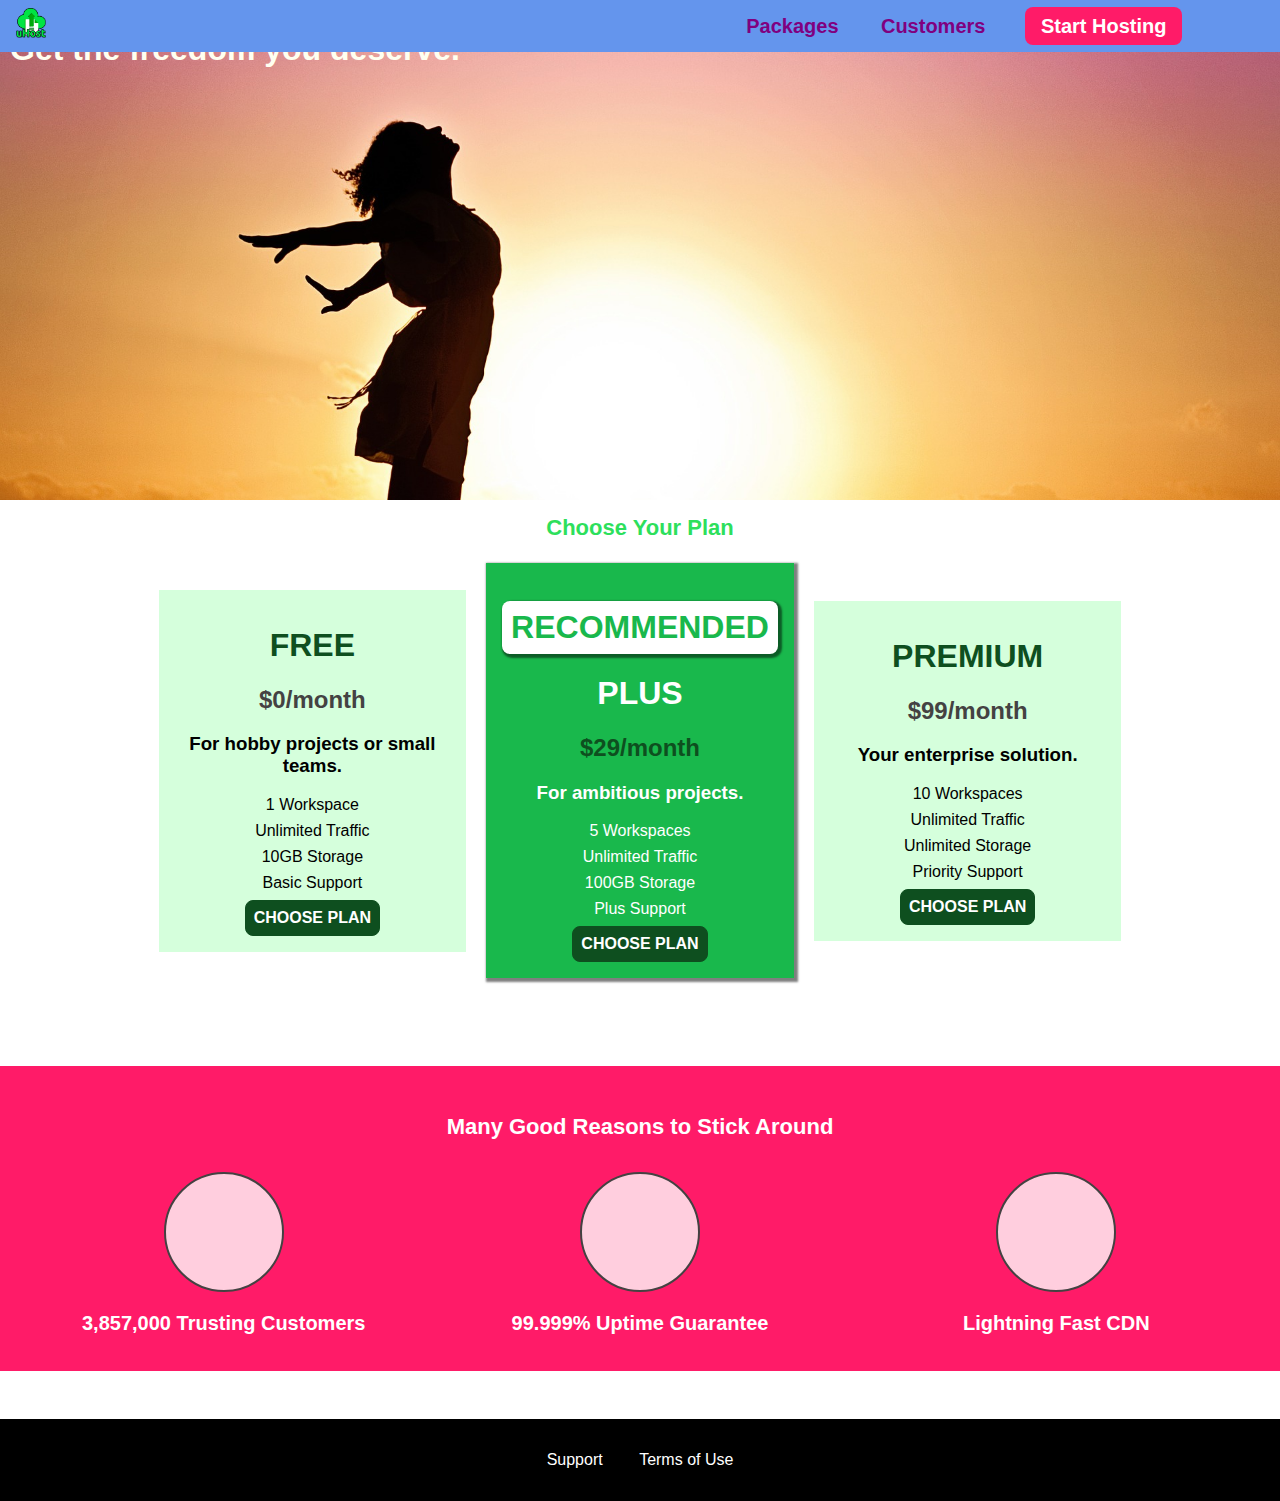
<file: index.html>
<!DOCTYPE html>
<html lang="en">
  <head>
    <meta charset="UTF-8" />
    <meta http-equiv="X-UA-Compatible" content="ie=edge" />
    <title>uHost</title>
    <link rel="shortcut icon" href="favicon.png" />
    <link
      href="https://fonts.googleapis.com/css?family=Anton"
      rel="stylesheet"
    />
    <link
      href="https://fonts.googleapis.com/css?family=Montserrat:400,700"
      rel="stylesheet"
    />
    <link rel="stylesheet" href="index.css" />
    <link rel="stylesheet" href="shared.css" />
  </head>

  <body>
    <header class="main-header">
      <div>
        <a href="index.html" class="main-header__brand">  
          <img src="uhost-icon.png" alt="uhost">
        </a>
      </div>
      <nav class="main-nav">
        <ul class="main-nav__items">
          <li class="main-nav__item">
            <a href="packages/index.html">Packages</a>
          </li>
          <li class="main-nav__item">
            <a href="customers/index.html">Customers</a>
          </li>
          <li class="main-nav__item main-nav__item--cta">
            <a href="start-hosting/index.html">Start Hosting</a>
          </li>
        </ul>
      </nav>
    </header>
    <main>
      <section id="product-overview">
        <h1>Get the freedom you deserve.</h1>
      </section>
      <section id="plans">
        <h1 class="section-title">Choose Your Plan</h1>
        <div class="plan_lists">
          <article class="plan">
            <h1 class="plan__title">FREE</h1>
            <h2 class="plan__price">$0/month</h2>
            <h3>For hobby projects or small teams.</h3>
            <ul class="plan__features">
              <li>1 Workspace</li>
              <li>Unlimited Traffic</li>
              <li>10GB Storage</li>
              <li>Basic Support</li>
            </ul>
            <div>
              <button class="button">CHOOSE PLAN</button>
            </div>
          </article>
          <article class="plan plan--highlighted">
            <h1 class="plan__annotation">RECOMMENDED</h1>
            <h1 class="plan__title">PLUS</h1>
            <h2 class="plan__price">$29/month</h2>
            <h3>For ambitious projects.</h3>
            <ul class="plan__features">
              <li>5 Workspaces</li>
              <li>Unlimited Traffic</li>
              <li>100GB Storage</li>
              <li>Plus Support</li>
            </ul>
            <div>
              <button class="button">CHOOSE PLAN</button>
            </div>
          </article>
          <article class="plan">
            <h1 class="plan__title">PREMIUM</h1>
            <h2 class="plan__price">$99/month</h2>
            <h3>Your enterprise solution.</h3>
            <ul class="plan__features">
              <li>10 Workspaces</li>
              <li>Unlimited Traffic</li>
              <li>Unlimited Storage</li>
              <li>Priority Support</li>
            </ul>
            <div>
              <button class="button">CHOOSE PLAN</button>
            </div>
          </article>
        </div>
      </section>
      <section id="key-features">
        <h1 class="section-title">Many Good Reasons to Stick Around</h1>
        <ul class="key-features__list">
          <li class="key-feature">
            <div class="key-feature__image"></div>
            <p class="key-feature__description">3,857,000 Trusting Customers</p>
          </li>
          <li class="key-feature">
            <div class="key-feature__image"></div>
            <p class="key-feature__description">99.999% Uptime Guarantee</p>
          </li>
          <li class="key-feature">
            <div class="key-feature__image"></div>
            <p class="key-feature__description">Lightning Fast CDN</p>
          </li>
        </ul>
      </section>
    </main>
    <footer class="main-footer">
      <nav class="footer-nav">
        <ul class="main-footer__links">
          <li class="main-footer__link">
            <a href="#">Support</a>
          </li>
          <li class="main-footer__link">
            <a href="#">Terms of Use</a>
          </li>
        </ul>
      </nav>
    </footer>
  </body>
</html>
</file>
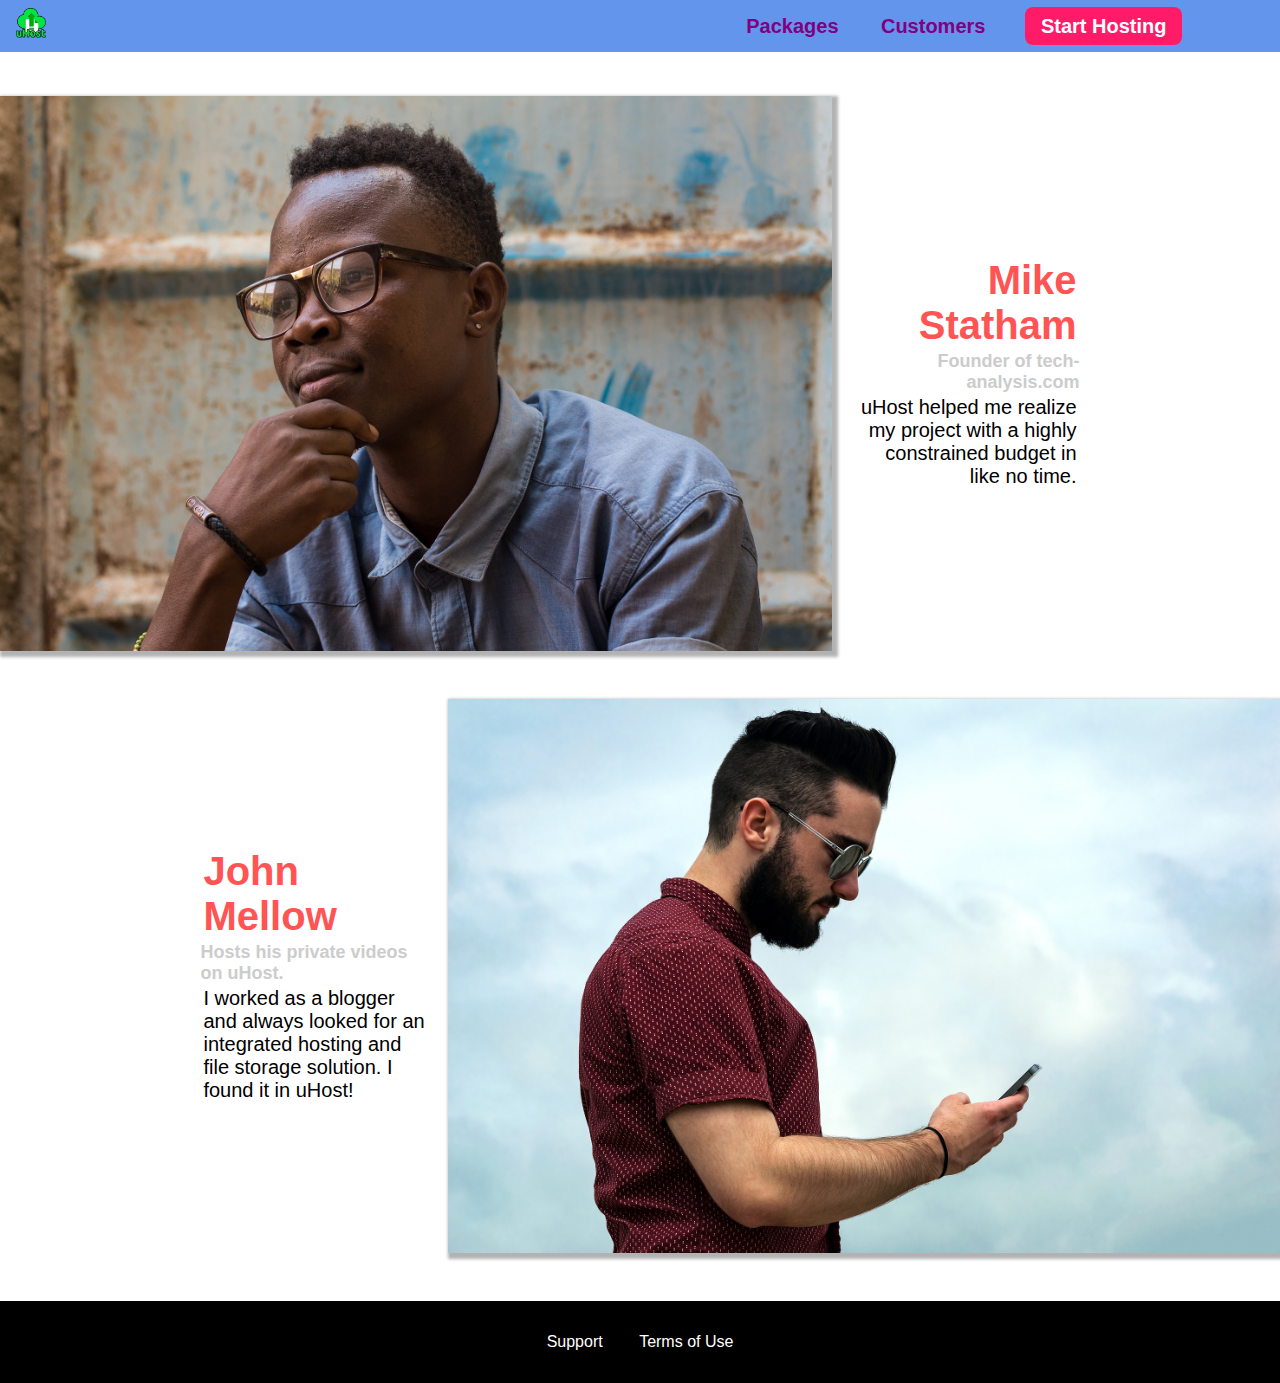
<file: customers/index.html>
<!DOCTYPE html>
<html lang="en">

<head>
    <meta charset="UTF-8">
    <meta name="viewport" content="width=device-width, initial-scale=1.0">
    <meta http-equiv="X-UA-Compatible" content="ie=edge">
    <title>uHost Customers</title>
    <link rel="shortcut icon" href="../favicon.png">
    <link href="https://fonts.googleapis.com/css?family=Anton|Montserrat:400,700" rel="stylesheet">
    <link rel="stylesheet" href="../shared.css">
    <link rel="stylesheet" href="customers.css">
    
</head>

<body>
    <header class="main-header">
        <div>
          <a href="../index.html" class="main-header__brand">  
            <img src="../uhost-icon.png" alt="uhost">
          </a>
        </div>
        <nav class="main-nav">
          <ul class="main-nav__items">
            <li class="main-nav__item">
              <a href="../packages/index.html">Packages</a>
            </li>
            <li class="main-nav__item">
              <a href="../customers/index.html">Customers</a>
            </li>
            <li class="main-nav__item main-nav__item--cta">
              <a href="../start-hosting/index.html">Start Hosting</a>
            </li>
          </ul>
        </nav>
      </header>

    <main>
        <div>
            <div class="testimonial" id="customer-1">
                <div class="testimonial__image-container">
                    <img src="customer-1.jpg" alt="Mike Statham - Customer" class="testimonial__image">
                </div>
                <div class="testimonial__info">
                    <h1 class="testimonial__name">Mike Statham</h1>
                    <h2 class="testimonial__subtitle">Founder of
                        <a href="tech-analysis.com">tech-analysis.com</a>
                    </h2>
                    <p class="testimonial__text">uHost helped me realize my project with a highly constrained budget in like no time.</p>
                </div>
            </div>
            <div class="testimonial" id="customer-2">

                <div class="testimonial__info">
                    <h1 class="testimonial__name">John Mellow</h1>
                    <h2 class="testimonial__subtitle">Hosts his private videos on uHost.
                    </h2>
                    <p class="testimonial__text">I worked as a blogger and always looked for an integrated hosting and file storage solution. I found
                        it in uHost!
                    </p>
                </div>
                <div class="testimonial__image-container">
                    <img src="customer-2.jpg" alt="John Mellow - Customer" class="testimonial__image">
                </div>
            </div>
        </div>
    </main>
    <footer class="main-footer">
        <nav class="footer-nav">
            <ul class="main-footer__links">
                <li class="main-footer__link">
                    <a href="#">Support</a>
                </li>
                <li class="main-footer__link">
                    <a href="#">Terms of Use</a>
                </li>
            </ul>
        </nav>
    </footer>
</body>

</html>
</file>
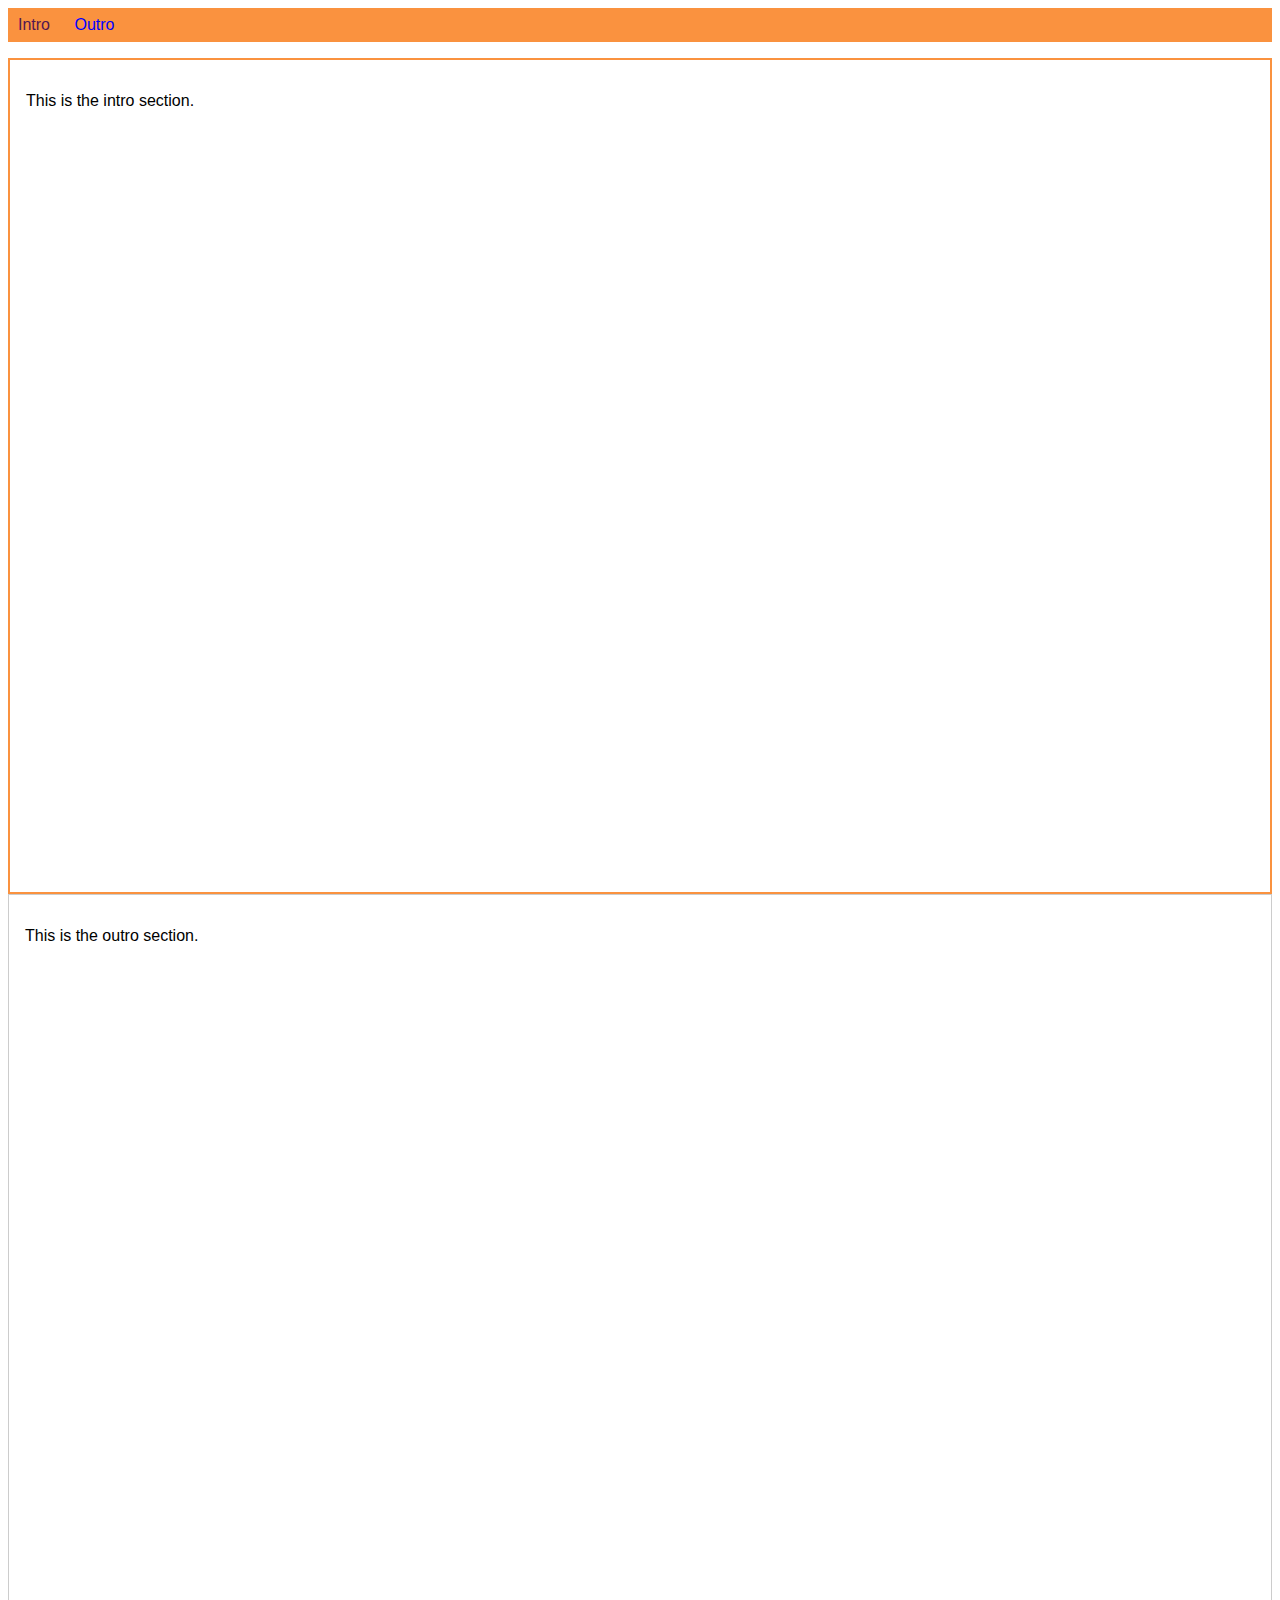
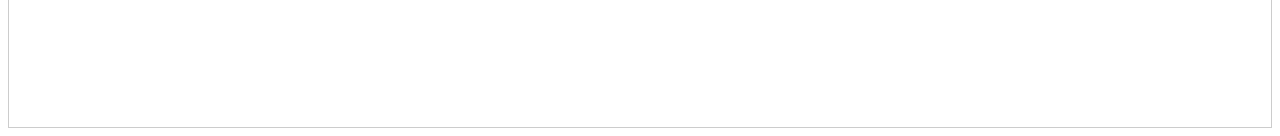
<file: more-on-selectors-1-start-code/index.html>
<!DOCTYPE html>
<html lang="en">

<head>
    <meta charset="UTF-8">
    <meta name="viewport" content="width=device-width, initial-scale=1.0">
    <meta http-equiv="X-UA-Compatible" content="ie=edge">
    <title>CSS Course</title>
    <link rel="stylesheet" href="main.css">
</head>

<body>
    <nav>
        <a href="#intro" class="active">Intro</a>
        <a href="#outro">Outro</a>
    </nav>
    <section id="intro" class="main-section highlighted">
        <p>This is the intro section.</p>
    </section>
    <section id="outro" class="main-section">
        <p>This is the outro section.</p>
    </section>
</body>

</html>
</file>
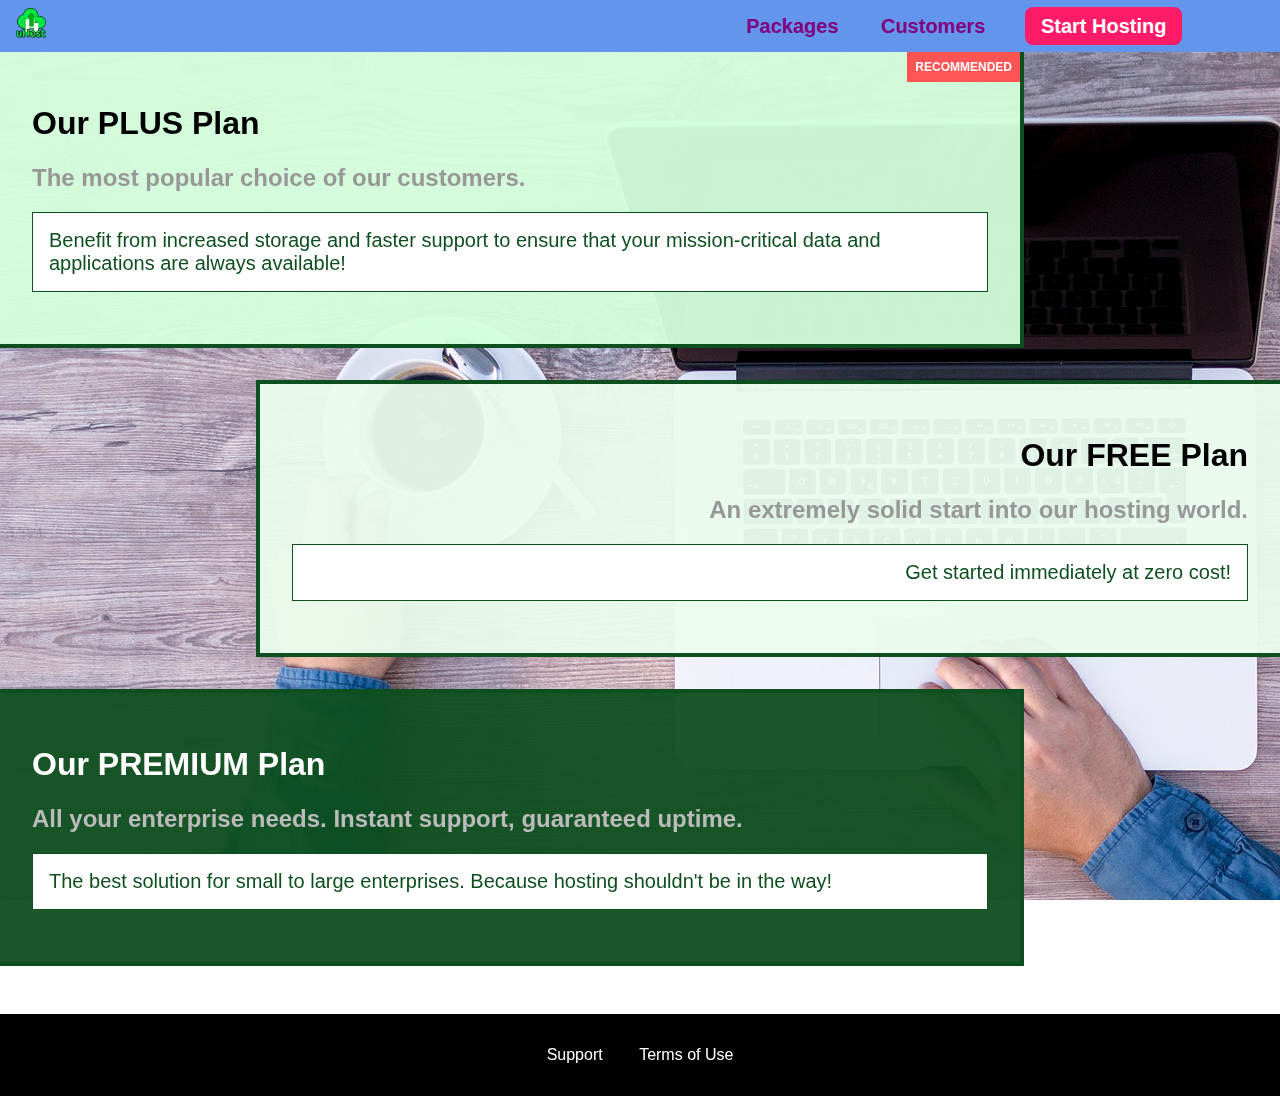
<file: packages/index.html>
<!DOCTYPE html>
<html lang="en">

<head>
    <meta charset="UTF-8" />
    <meta http-equiv="X-UA-Compatible" content="ie=edge" />
    <title>uHost</title>
    <link rel="shortcut icon" href="favicon.png" />
    <link href="https://fonts.googleapis.com/css?family=Anton" rel="stylesheet" />
    <link href="https://fonts.googleapis.com/css?family=Montserrat:400,700" rel="stylesheet" />
    <link rel="stylesheet" href="../shared.css" />
    <link rel="stylesheet" href="packages.css" />
</head>

<body>
    <div class="background"></div>
    <header class="main-header">
        <div>
          <a href="../index.html" class="main-header__brand">  
            <img src="../uhost-icon.png" alt="uhost">
          </a>
        </div>
        <nav class="main-nav">
          <ul class="main-nav__items">
            <li class="main-nav__item">
              <a href="../packages/index.html">Packages</a>
            </li>
            <li class="main-nav__item">
              <a href="../customers/index.html">Customers</a>
            </li>
            <li class="main-nav__item main-nav__item--cta">
              <a href="../start-hosting/index.html">Start Hosting</a>
            </li>
          </ul>
        </nav>
      </header>

    <main>
        
        <section class="plan__cards">
            <a href="#" class="plan-card__links" id="plus">
                <h1 class="plan-card__heading">Our PLUS Plan</h1>
                <h1 class="plan-card__badge">RECOMMENDED</h1>
                <h2 class="banner-heading">The most popular choice of our customers.</h2>
                <p class="plan-description">Benefit from increased storage and faster support to ensure that your
                    mission-critical data and
                    applications
                    are always available!</p>
            </a>
        </section>
        <section class="plan__cards" id="free">
            <a href="#" class="plan-card__links">
                <h1>Our FREE Plan</h1>
                <h2 class="banner-heading">An extremely solid start into our hosting world.</h2>
                <p class="plan-description">Get started immediately at zero cost!</p>
            </a>
        </section>
        <div class="clear-fix"></div>
        <section class="plan__cards premium_card" id="premium">
            <a href="#" class="plan-card__links">
                <h1>Our PREMIUM Plan</h1>
                <h2 class="banner-heading">All your enterprise needs. Instant support, guaranteed uptime. </h2>
                <p class="plan-description">The best solution for small to large enterprises. Because hosting shouldn't
                    be in the way!</p>
            </a>
        </section>

    </main>

    <footer class="main-footer">
        <nav class="footer-nav">
            <ul class="main-footer__links">
                <li class="main-footer__link">
                    <a href="#">Support</a>
                </li>
                <li class="main-footer__link">
                    <a href="#">Terms of Use</a>
                </li>
            </ul>
        </nav>
    </footer>
</body>

</html>
</file>
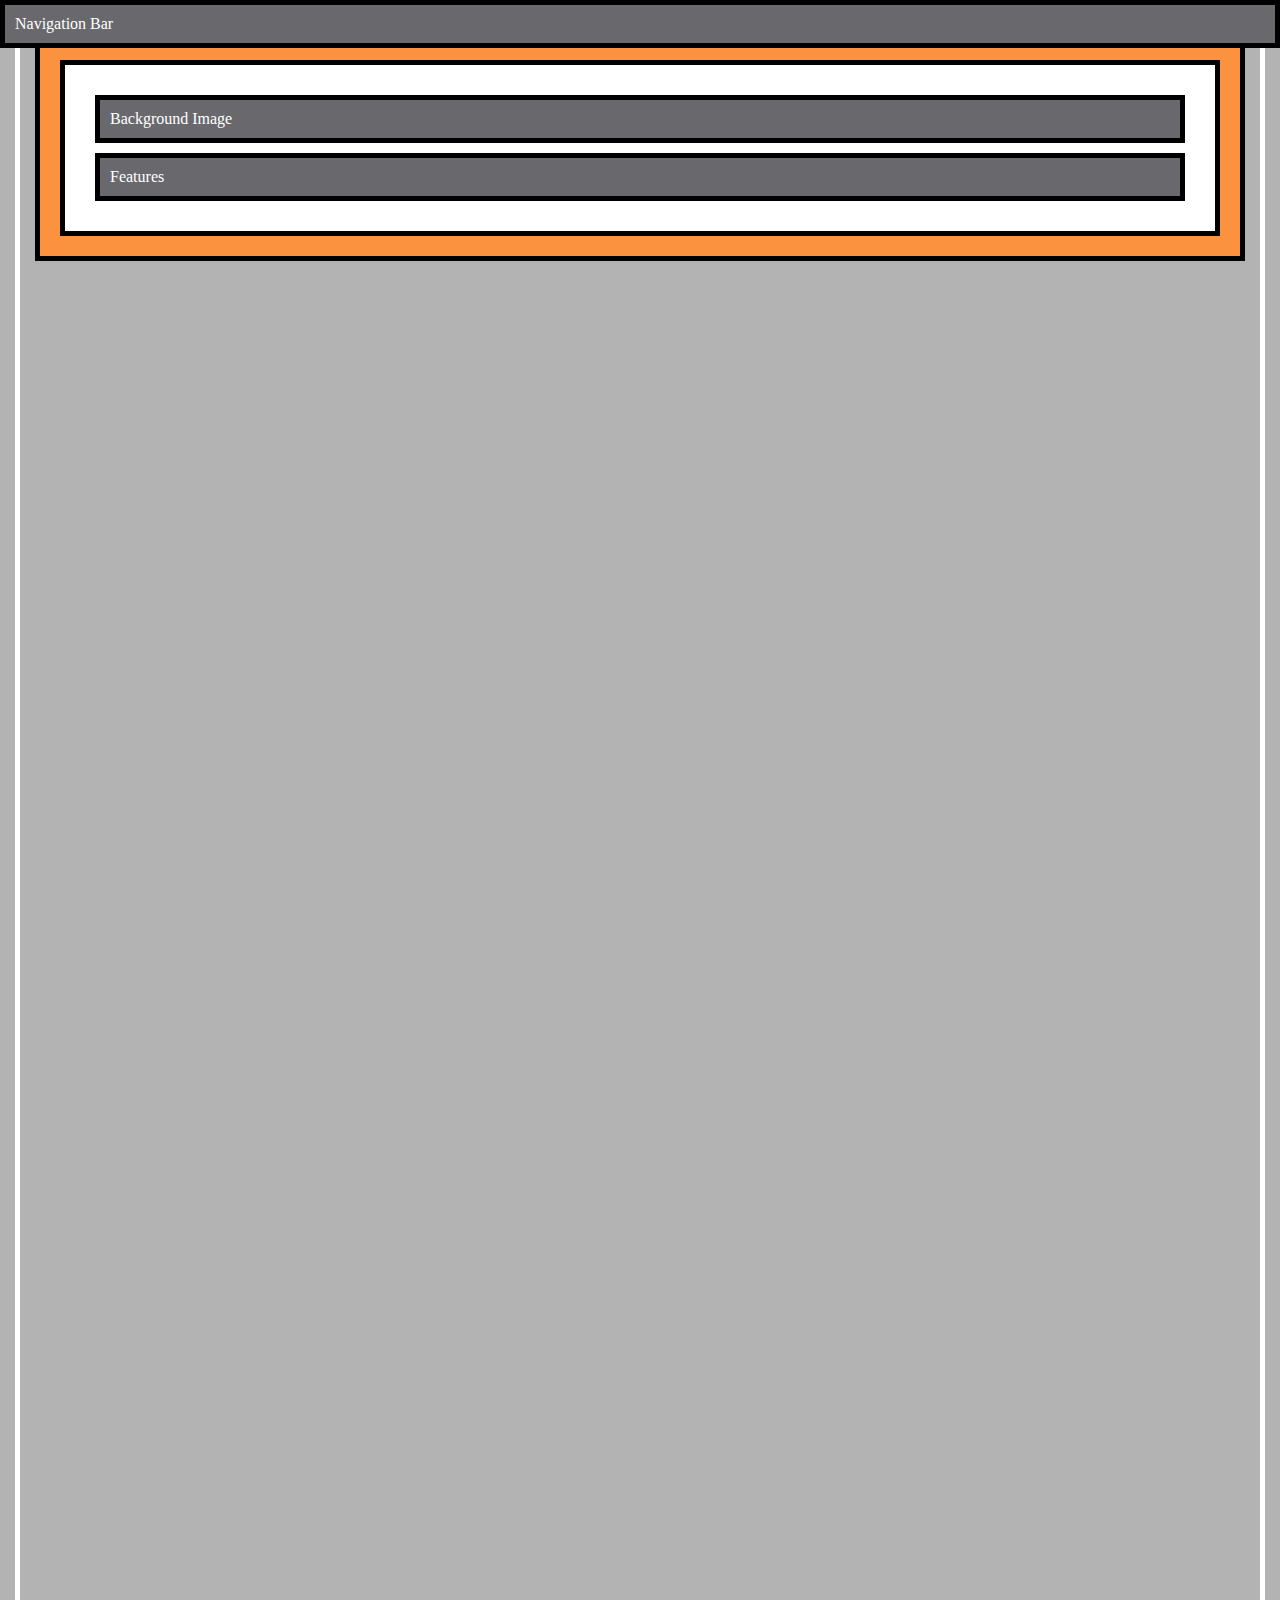
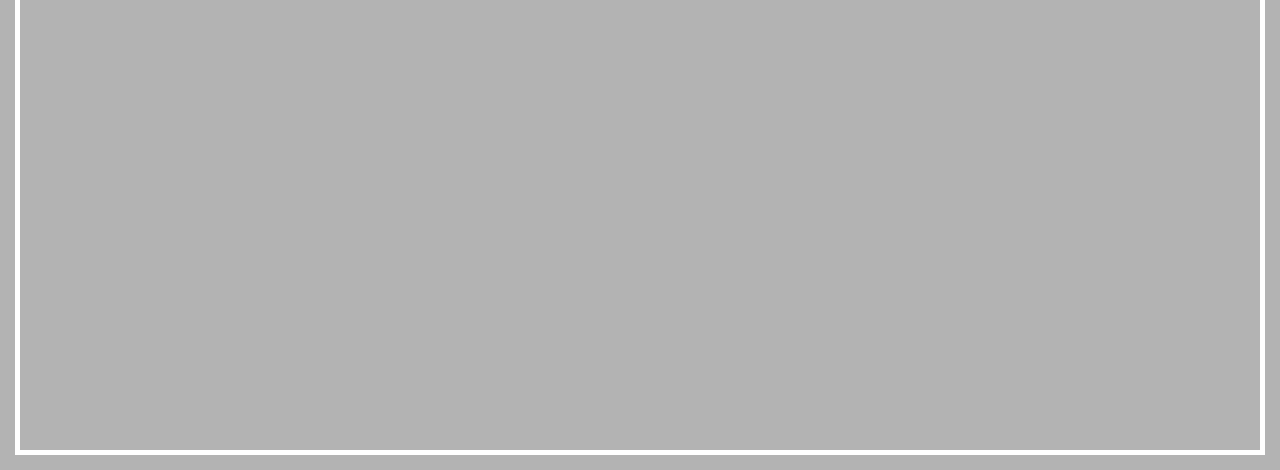
<file: positions/index.html>
<!DOCTYPE html>
<html lang="en">
    <head>
        <meta charset="UTF-8">
        <meta http-equiv="X-UA-Compatible" content="ie=edge">
        <link rel="stylesheet" href="main.css">
        <title>Position</title>
    </head>
    <body>
        <div class="parent">
            <div class="child-1">Navigation Bar</div>
            <div class="child-2">Background Image</div>
            <div class="child-3">Features</div>
        </div>
    </body>
</html>
</file>
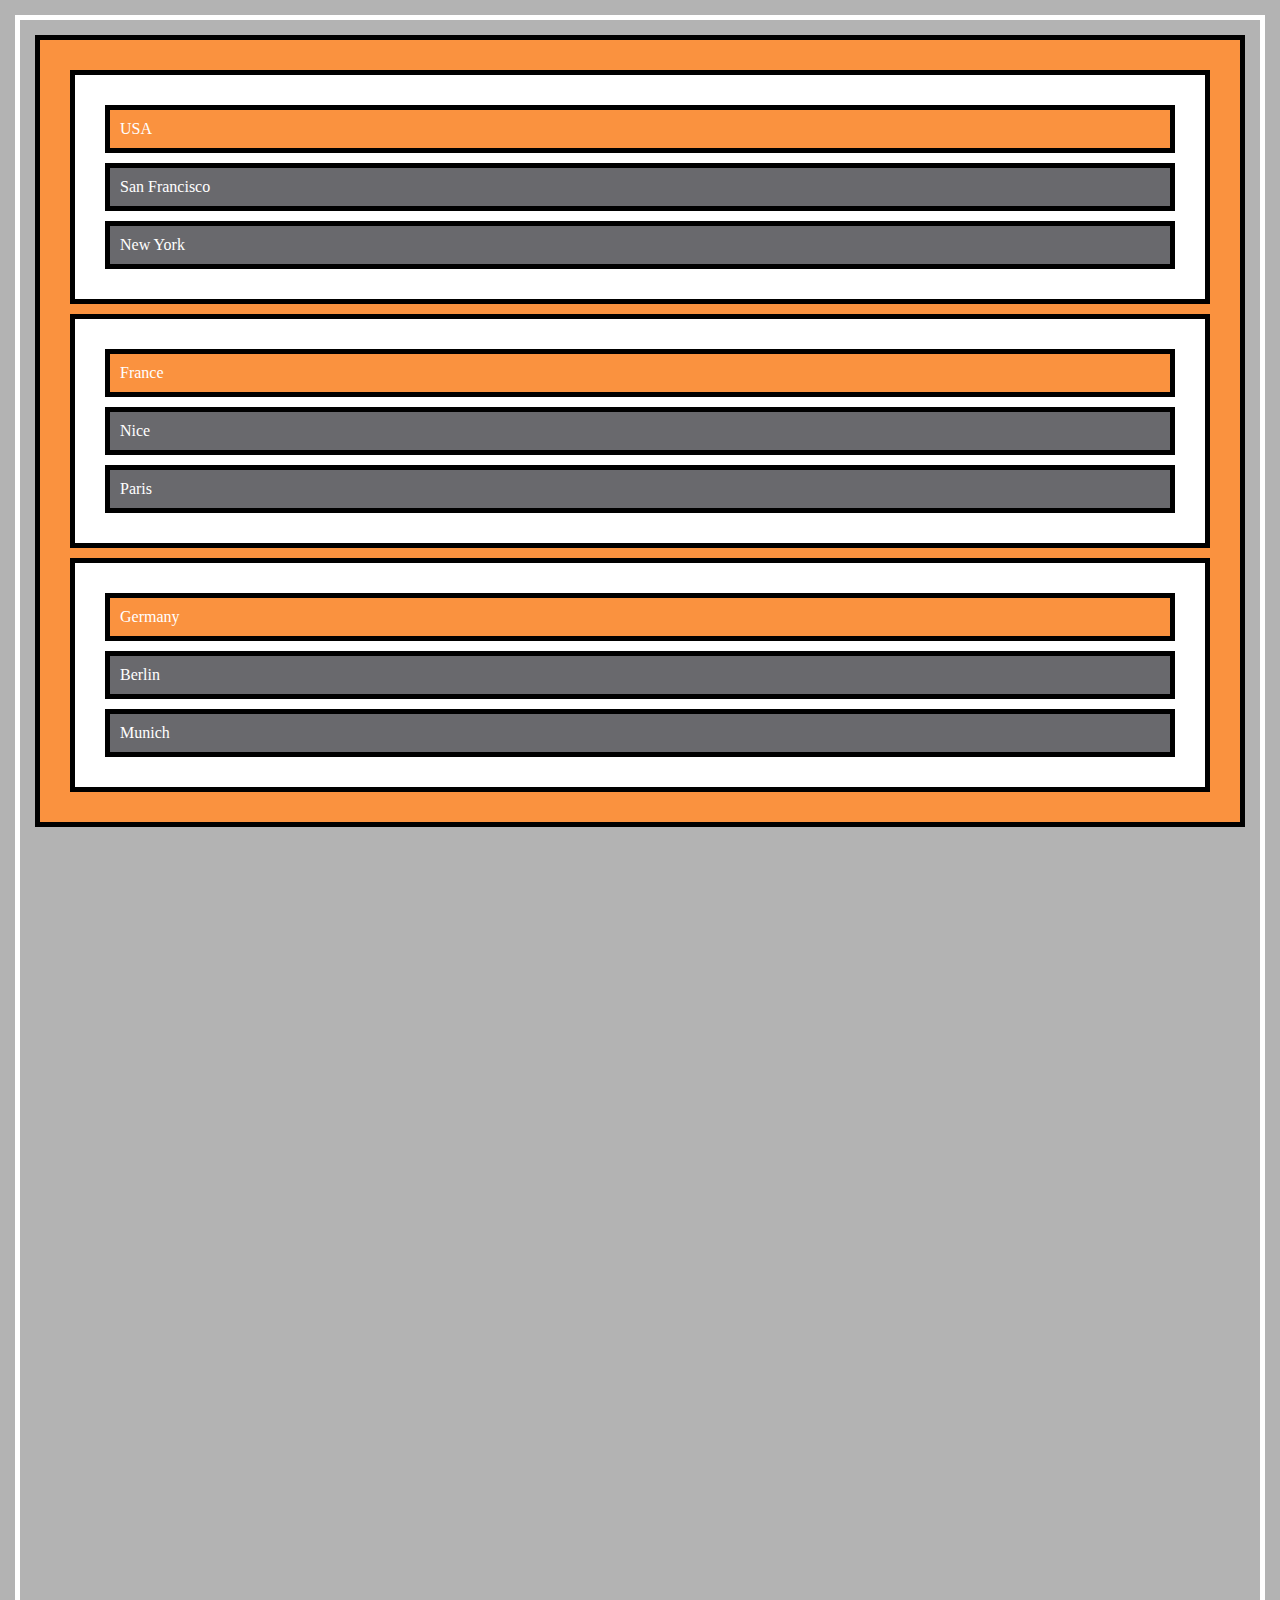
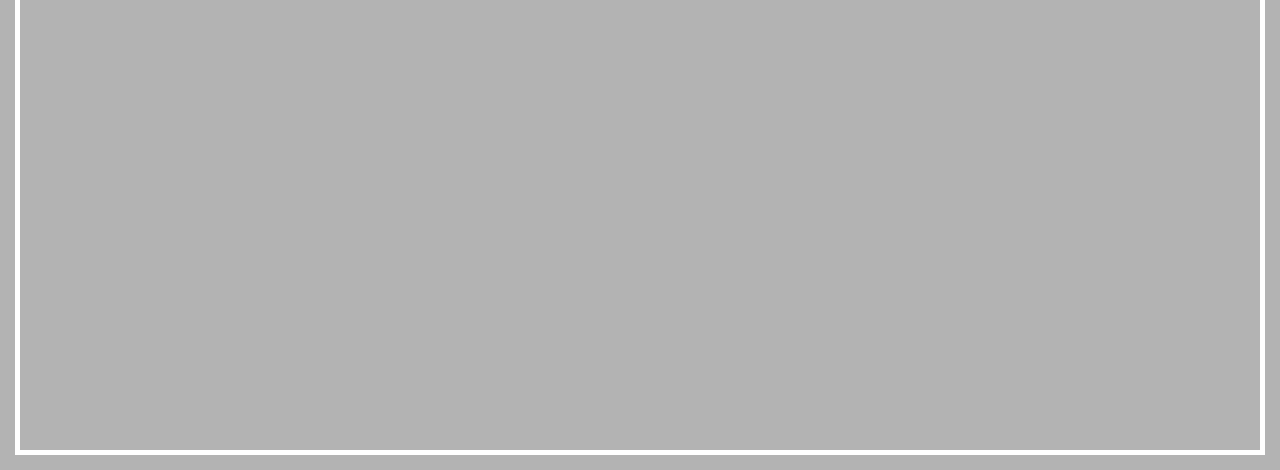
<file: sticky/index.html>
<!DOCTYPE html>
<html lang="en">
    <head>
        <meta charset="UTF-8">
        <meta http-equiv="X-UA-Compatible" content="ie=edge">
        <link rel="stylesheet" href="main.css">
        <title>Position</title>
    </head>
    <body>
        <div class="parent">
            <div class="country">USA</div>
            <div class="cities">San Francisco</div>
            <div class="cities">New York</div>
        </div>
        <div class="parent">
            <div class="country">France</div>
            <div class="cities">Nice</div>
            <div class="cities">Paris</div>
        </div>
        <div class="parent">
            <div class="country">Germany</div>
            <div class="cities">Berlin</div>
            <div class="cities">Munich</div>
        </div>
    </body>
</html>
</file>
<file: index.css>
* {
  box-sizing: border-box;
}
body {
  font-family: "Lexend", sans-serif;
  margin: 0;
}

/*Box model*/
#product-overview {
  background: url("./freedom.jpg");
  background-size:cover;
  background-repeat: no-repeat;
  background-position: 0% 10%;
  padding: 10px;
  height: 500px;
  position: relative;
  /* height cannot be set in % because its the given height 
    by the parent ie main area */
}

#product-overview h1 {
  color: ivory;
  font-family: "PT Sans Narrow", sans-serif;
}

/*But this will override*/
/* h1 {
  color: purple;
} */

/*Class override the h1 selector*/
.section-title {
  color: #2ddf5c;
  font-size: 22px;
  text-align: center;
}

.plan_lists{
   width:80%;
   margin:auto;
   text-align: center;
} 

.plan {
  display: inline-block;
  background-color: #d5ffdc;
  padding: 16px;
  margin: 8px;
  width: 30%;
  vertical-align: middle;
  text-align: center;
}

.plan--highlighted {
  background: #19b84c;
  color: white;
  box-shadow: 2px 2px 2px 2px rgba(0, 0, 0, 0.5);
}

.plan__annotation {
  background: white;
  color: #19b84c;
  padding: 8px;
  box-shadow: 2px 2px 2px 2px rgba(0, 0, 0, 0.5);
  border-radius: 8px;
}

.plan__title {
  color: #0e4f1f;
}

.plan__price {
  color: #444242;
}

.plan--highlighted .plan__price {
  color: #0e4f1f;
}

.plan--highlighted .plan__title {
  color: white;
}

.plan__features {
  list-style: none;
  margin: 0;
  padding: 0;
}

.plan__features li {
  margin: 8px 0;
}


#key-features{
  background-color: #ff1b68;
  margin-top: 80px;
  padding: 16px;
}

#key-features .section-title{
  color: white;
  margin: 32px;
}

.key-features__list{
  list-style: none;
  margin: 0;
  padding: 0;
  text-align: center;
  
}

.key-feature{
  display: inline-block;
  width: 33%;
  vertical-align: top;
}

.key-feature__image{
  background-color: #ffcede;
  width: 120px;
  height: 120px;
  border: 2px solid #444242;
  border-radius: 50%;
  margin: auto;
}
.key-feature__description{
  font-weight: bold;
  color: white;
  text-align: center;
  font-size: 20px;
}



/* p::first-letter{
  color: red;
  font-size: 40px;
} */
</file>
<file: shared.css>
* {
  box-sizing: border-box;
}
body {
  font-family: "Lexend", sans-serif;
  margin: 0;
}

.main-footer {
  background-color: black;
  padding: 32px;
  margin-top: 48px;
}

.main-footer__links {
  list-style: none;
  margin: 0;
  padding: 0;
  text-align: center;
}

.main-footer__link {
  display: inline-block;
  margin: 0 16px;
}

.main-footer__link a {
  color: white;
  text-decoration: none;
}

.main-footer__link a:hover,
.main-footer__link a:active {
  color: #444242;
}
.button {
  background: #0e4f1f;
  color: white;
  font: inherit;
  /*The inherit keyword specifies that a property should inherit its value from its parent element.*/
  border: 1.5px solid #0e4f1f;
  padding: 8px;
  border-radius: 8px;
  font-weight: bold;
  cursor: pointer;
}

.button:hover,
.button:active {
  background: white;
  color: #0e4f1f;
}

.button:focus {
  outline: none;
}

.main-header {
    background-color: cornflowerblue;
    width: 100%;
    padding: 8px 16px;
    position: fixed;
    top:0px;
    left:0px;
    z-index: 1;
  }
  
  .main-nav__items {
    margin: 0;
    padding: 0;
    list-style: none;
  }
  
  .main-nav__item {
    display: inline-block;
    margin: 0 16px;
  }
  
  .main-nav__item a {
    color: purple;
    text-decoration: none;
    font-size: 20px;
    font-weight: bold;
    padding: 3px;
  }
  
  .main-nav__item a:hover,
  .main-nav__item a:active {
    color: white;
    border-bottom: 5px solid white;
  }
  
  .main-nav__item--cta a {
    color: white;
    background-color: #ff1b68;
    padding: 8px 16px;
    border-radius: 8px;
  }
  .main-nav__item--cta a:hover,
  .main-nav__item--cta a:active {
    color: #ff1b68;
    background-color: white;
    border: none;
  }
  
  /* 
  .main-nav__item a::after{
     content: "(Link)";
     color: crimson;
  } */
  
  .main-nav {
    text-align: right;
    display: inline-block;
    width: calc(100% - 100px);
    vertical-align: middle;
  }
  
  .main-header > div {
    display: inline-block;
    vertical-align: middle;
  }
  
  .main-header__brand {
    text-decoration: none;
    font-weight: bold;
    color: purple;
    font-size: 22px;
  }
  
  .main-header__brand img{
    height: 30px;
    width: 30px;

  }
</file>
<file: customers/customers.css>
.testimonial {
    font-size: 20px;
    margin: 48px 0;
  }
  
  .testimonial__list {
    width: 80%;
    margin: auto;
  }
  
  .testimonial:first-of-type {
    margin-top: 96px;
  }
  
  .testimonial__info {
    text-align: right;
    padding: 14px;
    display: inline-block;
    vertical-align: middle;
    width:20%;
  }
  
  #customer-2.testimonial {
    text-align: right;
  }
  
  #customer-2 .testimonial__info {
    text-align: left;
  }
  
  .testimonial__name {
    margin: 3px;
    color: #ff5454;
  }
  
  .testimonial__subtitle {
    margin: 0;
    font-size: 18px;
    color: #ccc;
  }
  
  .testimonial__subtitle a {
    color: inherit;
    text-decoration: none;
  }
  
  .testimonial__subtitle a:hover,
  .testimonial__subtitle a:active {
    color: #7a7a7a;
  }
  
  .testimonial__text {
    margin: 3px;
  }
  
  .testimonial__image-container{
     width:65%;
     display: inline-block;
     vertical-align: middle;
     box-shadow: 3px 3px 3px 3px rgba(0,0,0,0.3);

  }

  .testimonial__image{
     width:100%;
     vertical-align: top;


  }
</file>
<file: more-on-selectors-1-start-code/main.css>
body {
    font-family: sans-serif;
}

nav {
    margin-bottom: 16px;
    background: #fa923f;
    padding: 8px 0;
}

a {
    text-decoration: none;
    color: white;
    margin: 10px;
}

a.active{
  color: #521751; 
}

a:not(.active){
    color: blue; 
}

.main-section {
    height: 800px;
    border: 1px solid #ccc;
    padding: 16px;
}

.highlighted{
    border:2px solid #fa923f;
}
</file>
<file: packages/packages.css>
/* .plan__cards{
    display: inline-block;
    width: 80%;
    background-color: #d5ffdc;
    border: 2px solid black;
    padding: 16px;
    margin: 16px;
    box-shadow: 2px 2px 2px 2px rgba(0, 0, 0, 0.5);
}

.premium_card{
    background-color: #0e4f1f;
}

.plan-card__links{
    text-decoration: none;
    font-family: inherit;
}

.premium_card .plan-card__links{
    color: white;
}

.banner-heading{
    font-weight: normal;
    font-size: 16px;
    color: rgb(83, 42, 180);
}

.premium_card .banner-heading{
    color: white;
}

.plan-description{
    display: inline-block;
    background-color: white;
    padding: 16px;
    border:1px solid black;
}

.premium_card .plan-description{
    color: black;
} */

main{
    padding-top: 32px;
}

.plan__cards{
    width: 80%;
    margin:16px 0;
    border: 4px solid #0e4f1f;
    border-left: none;
    position: relative;
    z-index: auto;/*auto is equalt to 0 position shouldnt be default it will not work */
}
/*if two elements have same z-index then the element that comes latter will be shown above the first*/
.plan__cards:hover,
.plan__cards:active{
    box-shadow:2px 2px 4px rgba(0,0,0,0.5);
    border-color: red;
}

.plan__cards a{
    text-decoration: none;
    color:inherit;
    display: block;
    padding: 32px;
}

.banner-heading{
   color:#979797;

}

.plan-description{
    padding: 16px;
    border:1px solid #0e4f1f;
    font-size: 20px;
    color:#0e4f1f;
    background-color: white;
}

#plus{
    background-color:rgba(213,255,220,0.95);
}

#free{
    background-color: rgba(234,252,237,0.95);
    float:right;
    border-left: 4px solid #0e4f1f;
    border-right:none;
    text-align: right;
}

#free:hover,
#free:active{
    box-shadow:2px 2px 4px rgba(0,0,0,0.5);
    border-color: red;
}

#premium{
    background-color: rgba(14,79,31,0.95);
    color: white;
}

#premium .banner-heading{
    color: #bbb;
}

.clear-fix{
    clear: both;
}

.background{
    background: url('plans-background.jpg');
    width: 100%;
    height: 100%;
    position: fixed;
    z-index: -1;

}

.plan-card__badge{
    position: absolute;
    top:0px;
    right: 0px;
    font-size: 12px;
    color: white;
    background-color: #ff5454;
    padding: 8px;
    box-sizing: border-box;
    margin-top: 0px;
    
}
</file>
<file: positions/main.css>
html {
    background: #b3b3b3;
    padding: 15px;
    border: 5px solid white;
    margin: 15px;
    height: 2000px;
}

body {
    background: #fa923f;
    padding: 20px;
    border: 5px solid black;
    margin: 0;
  }
  
.parent {
    background: white;
    padding: 20px;
    border: 5px solid black;
    margin: 0;
  }
  
.parent div {
    background: rgb(105, 105, 109);
    color: white;
    padding: 10px;
    border: 5px solid black;
    margin: 10px;
}

.parent .child-1{
  position:fixed;
  top:0;
  left:0;
  width:100%;/*behaves like inline -block elememt*/
  margin:0;
  box-sizing: border-box;
}
</file>
<file: sticky/main.css>
html {
    background: #b3b3b3;
    padding: 15px;
    border: 5px solid white;
    margin: 15px;
    height: 2000px;
}

body {
    background: #fa923f;
    padding: 20px;
    border: 5px solid black;
    margin: 0;
  }
  
.parent {
    background: white;
    padding: 20px;
    border: 5px solid black;
    margin: 10px;
  }

.parent .country {
    background: #fa923f;
    color: white;
    padding: 10px;
    border: 5px solid black;
    margin: 10px;
    position: sticky;
    top:20px;
}
  
.parent .cities {
    background: rgb(105, 105, 109);
    color: white;
    padding: 10px;
    border: 5px solid black;
    margin: 10px;
}
</file>
